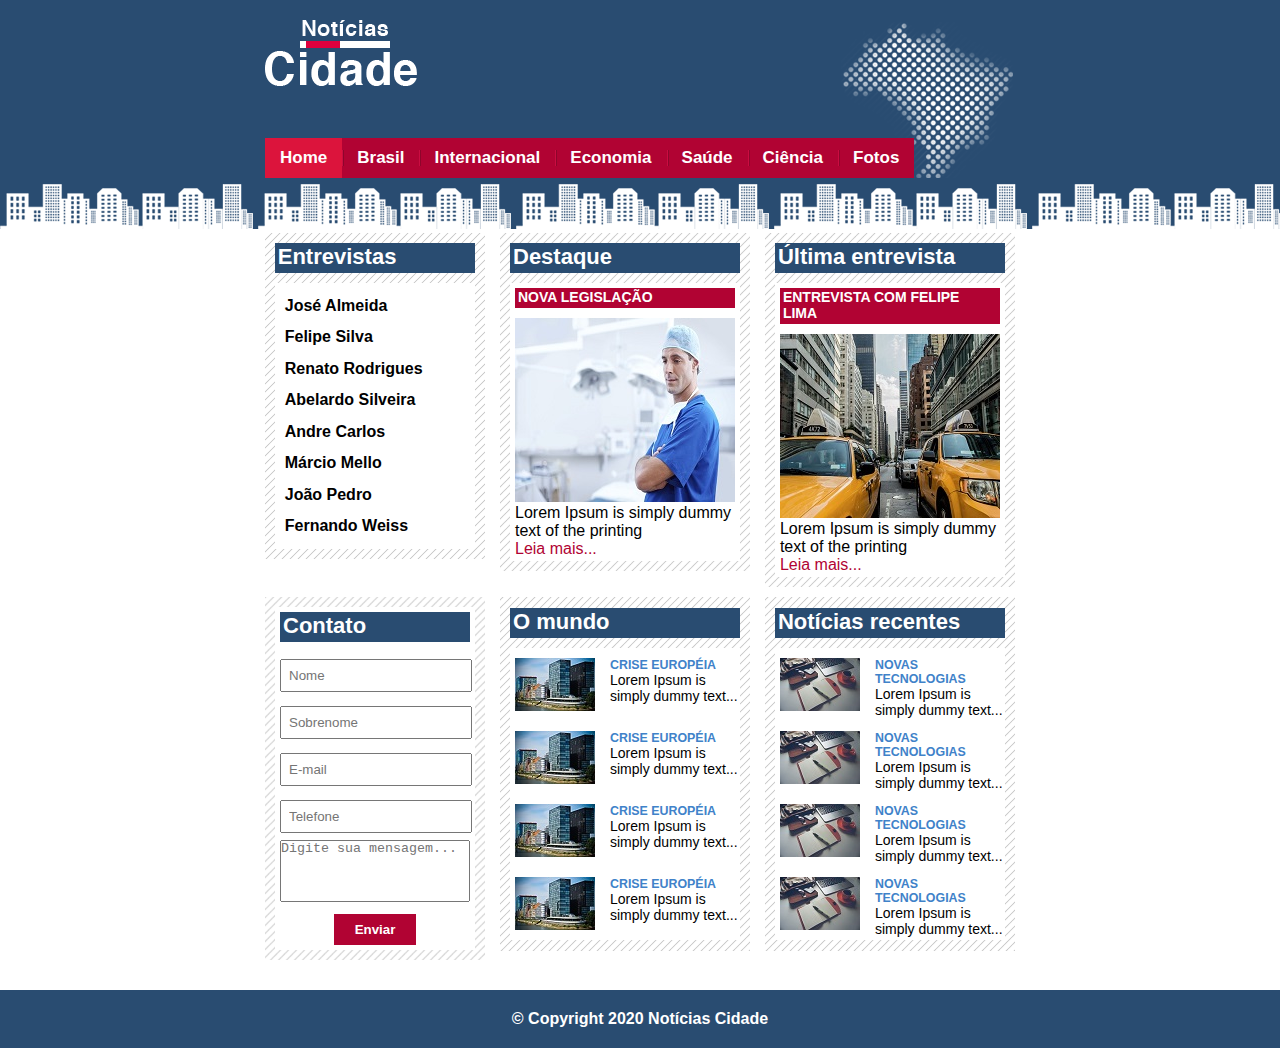
<file: site-noticias-cidade/index.html>
<!DOCTYPE html>

<html lang="pt-BR">

    <head>
        <meta charset="UTF-8">
        <title>Notícias Cidade</title>
        <link rel="stylesheet" type="text/css" href="css/estilos.css">
    </head>

    <body class="marcador">

        <div id="container">
            
            <header class="a-h a-c"> <!-- INICIO-HEADER -->

                <div class="a-lg">
                    <img src="img/logo.png" alt="Logo">
                </div>

                <nav class="a-m">
                    <ul>
                        <li class="n-d home"><a href="index.html">home</a></li>
                        <li><a href="brasil.html">brasil</a></li>
                        <li><a href="">internacional</a></li>
                        <li><a href="">economia</a></li>
                        <li><a href="">saúde</a></li>
                        <li><a href="">ciência</a></li>
                        <li><a href="fotos.html">fotos</a></li>
                        <div style="clear: both;"></div>
                    </ul>
                </nav>
                <div style="clear: both;"></div>

            </header> <!-- FIM-HEADER -->

            <section class="s-1 a-c"> <!-- INICIO-SECTION-1 -->

                <div class="c-p">
                    <h3>Destaque</h3>
                    <div>
                        <h4>Nova legislação</h4>
                        <img src="img/doutor.jpg" alt="" width="100%">
                        <p>
                            Lorem Ipsum is simply dummy text of the printing<br>
                            <a href="">Leia mais...</a>
                        </p>
                    </div>
                </div>

                <div class="c-s">
                    <h3>Última entrevista</h3>     
                    <div>
                        <h4>Entrevista com Felipe Lima</h4>
                        <img src="img/taxi.jpg" alt="" width="220" height="184">
                        <p>
                            Lorem Ipsum is simply dummy text of the printing<br>
                            <a href="">Leia mais...</a>
                        </p>
                    </div>
                </div>

                <div class="m-l">
                    <h3>Entrevistas</h3>
                    <nav class="a-m-l">
                        <ul>
                            <li><a href="">José Almeida</a></li>
                            <li><a href="">Felipe Silva</a></li>
                            <li><a href="">Renato Rodrigues</a></li>
                            <li><a href="">Abelardo Silveira</a></li>
                            <li><a href="">Andre Carlos</a></li>
                            <li><a href="">Márcio Mello</a></li>
                            <li><a href="">João Pedro</a></li>
                            <li><a href="">Fernando Weiss</a></li>
                        </ul>
                    </nav>
                </div>
                
                <div style="clear: both;"></div>
            </section> <!-- FIM-SECTION-1 -->

            <section class="s-2 a-c"> <!-- INICIO-SECTION-2 -->
                
                <div class="a-form">
                    <div>
                        <h3>Contato</h3>
                        <form name="cadastro" action="" method="POST">
                            <input type="text" name="nome" placeholder="Nome" autocomplete="on" required>
                            <input type="text" name="sobrenome" placeholder="Sobrenome" autocomplete="on" required>
                            <input type="email" name="email" placeholder="E-mail" autocomplete="on" required>
                            <input type="numerico" name="tel" placeholder="Telefone" autocomplete="on" required>
                            <textarea name="msg" placeholder="Digite sua mensagem..." required></textarea>

                            <div class="d-s">
                                <input class="h-s" type="submit" name="enviar" value="Enviar">
                            </div>
                        </form>
                    </div>
                </div>

                <div class="a-m-c">
                    <h3>O mundo</h3>

                    <div class="a-b">
                        <div class="s-2-img">
                            <img src="img/mundo.jpg" alt="">
                        </div>

                        <div class="s-2-p">
                            <h5><a href="">Crise européia</a></h5>
                            <p>Lorem Ipsum is simply dummy text...</p>
                        </div>
                    </div>

                    <div class="a-b">
                        <div class="s-2-img">
                            <img src="img/mundo.jpg" alt="">
                        </div>

                        <div class="s-2-p">
                            <h5><a href="">Crise européia</a></h5>
                            <p>Lorem Ipsum is simply dummy text...</p>
                        </div>
                    </div>

                    <div class="a-b">
                        <div class="s-2-img">
                            <img src="img/mundo.jpg" alt="">
                        </div>

                        <div class="s-2-p">
                            <h5><a href="">Crise européia</a></h5>
                            <p>Lorem Ipsum is simply dummy text...</p>
                        </div>
                    </div>

                    <div class="a-b">
                        <div class="s-2-img">
                            <img src="img/mundo.jpg" alt="">
                        </div>

                        <div class="s-2-p">
                            <h5><a href="">Crise européia</a></h5>
                            <p>Lorem Ipsum is simply dummy text...</p>
                        </div>
                    </div>
                </div>

                <div class="a-m-c">
                    <h3>Notícias recentes</h3>

                    <div class="a-b">
                        <div class="s-2-img">
                            <img src="img/tecnologia.jpg" alt="">
                        </div>

                        <div class="s-2-p">
                            <h5><a href="">Novas tecnologias</a></h5>
                            <p>Lorem Ipsum is simply dummy text...</p>
                        </div>
                    </div>

                    <div class="a-b">
                        <div class="s-2-img">
                            <img src="img/tecnologia.jpg" alt="">
                        </div>

                        <div class="s-2-p">
                            <h5><a href="">Novas tecnologias</a></h5>
                            <p>Lorem Ipsum is simply dummy text...</p>
                        </div>
                    </div>

                    <div class="a-b">
                        <div class="s-2-img">
                            <img src="img/tecnologia.jpg" alt="">
                        </div>

                        <div class="s-2-p">
                            <h5><a href="">Novas tecnologias</a></h5>
                            <p>Lorem Ipsum is simply dummy text...</p>
                        </div>
                    </div>

                    <div class="a-b">
                        <div class="s-2-img">
                            <img src="img/tecnologia.jpg" alt="">
                        </div>

                        <div class="s-2-p">
                            <h5><a href="">Novas tecnologias</a></h5>
                            <p>Lorem Ipsum is simply dummy text...</p>
                        </div>
                    </div>
                </div>

                <div class="clear"></div>
            </section> <!-- FIM-SECTION-2 -->

            <footer class="a-f">
                &copy; Copyright 2020 Notícias Cidade
            </footer>
        </div>
        
    </body>

</html>
</file>
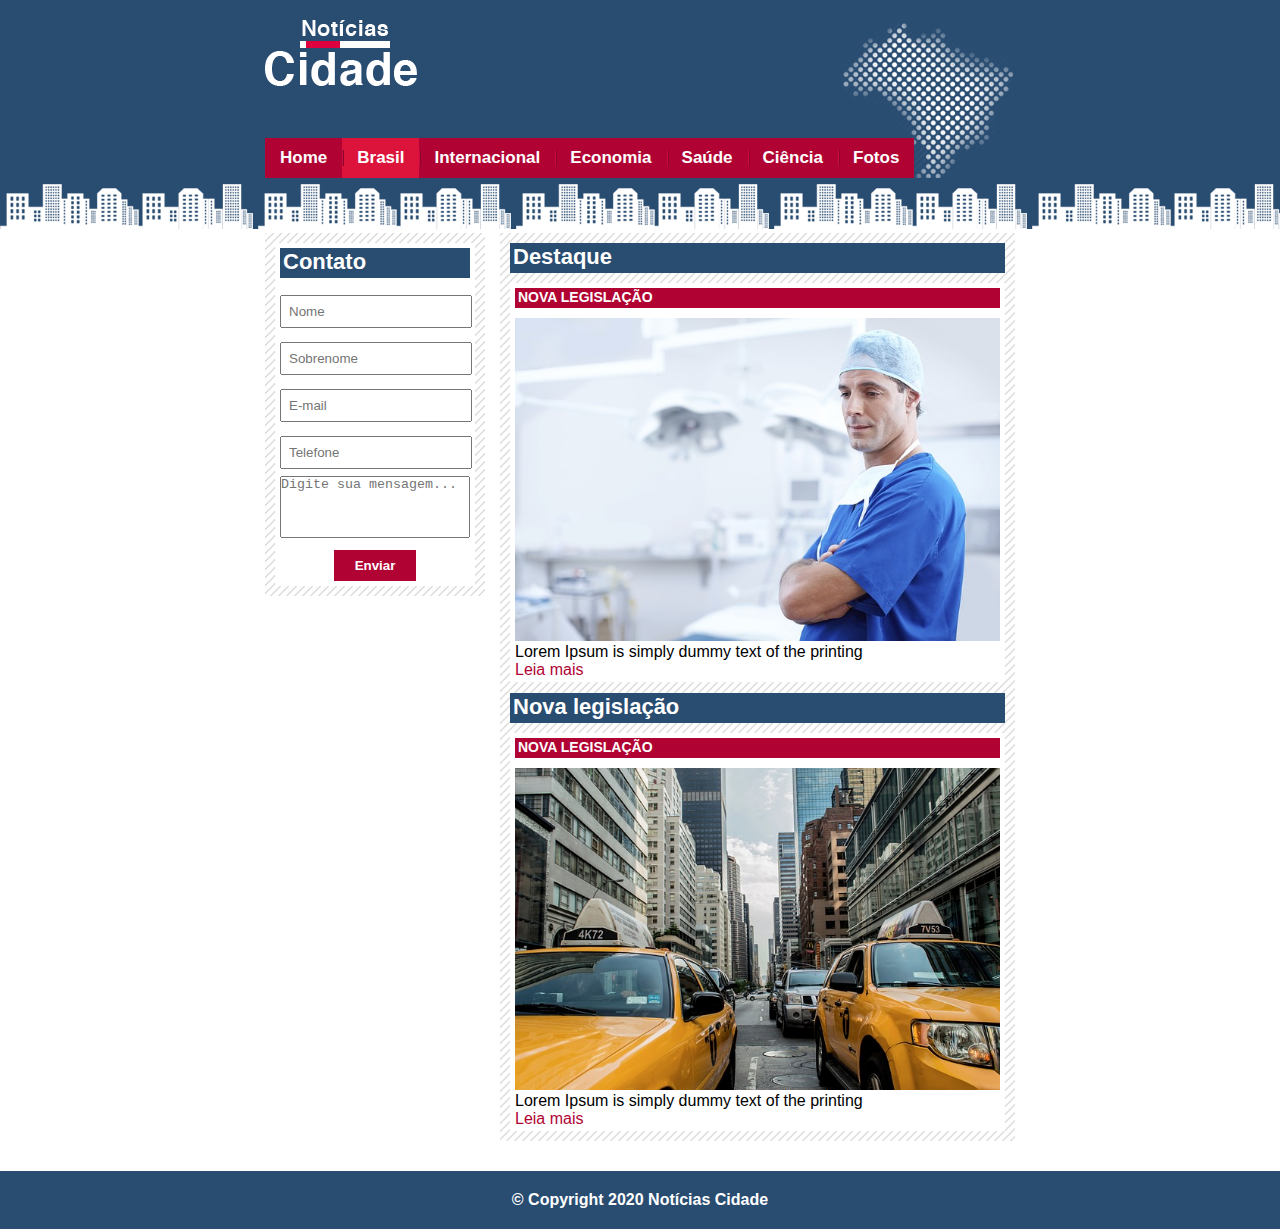
<file: site-noticias-cidade/brasil.html>
<!DOCTYPE html>

<html lang="pt-BR">

    <head>
        <meta charset="UTF-8">
        <title>Notícias Cidade</title>
        <link rel="stylesheet" type="text/css" href="css/estilos.css">
    </head>

    <body class="marcador col-2">

        <div id="container">
            
            <header class="a-h a-c"> <!-- INICIO-HEADER -->

                <div class="a-lg">
                    <img src="img/logo.png" alt="Logo">
                </div>

                <nav class="a-m">
                    <ul>
                        <li class="n-d"><a href="index.html">home</a></li>
                        <li class="brasil"><a href="brasil.html">brasil</a></li>
                        <li><a href="">internacional</a></li>
                        <li><a href="">economia</a></li>
                        <li><a href="">saúde</a></li>
                        <li><a href="">ciência</a></li>
                        <li><a href="fotos.html">fotos</a></li>
                        <div style="clear: both;"></div>
                    </ul>
                </nav>
                <div style="clear: both;"></div>

            </header> <!-- FIM-HEADER -->

            <section class="s-1 a-c"> <!-- INICIO-SECTION-1 -->

                <div class="c-p n-f">
                    <h3>Destaque</h3>
                    <div>
                        <h4>Nova legislação</h4>
                        <img src="img/doutor2.jpg" alt="" width="100%">
                        <p>Lorem Ipsum is simply dummy text of the printing <br><a href="">Leia mais</a></p>
                    </div>

                    <br>

                    <h3>Nova legislação</h3>
                    <div>
                        <h4>Nova legislação</h4>
                        <img src="img/taxi2.jpg" alt="" width="100%">
                        <p>Lorem Ipsum is simply dummy text of the printing <br><a href="">Leia mais</a></p>
                    </div>
                </div>

            </section> <!-- FIM-SECTION-1 -->

            <section class="s-2 a-c"> <!-- INICIO-SECTION-2 -->  
                 
                <div class="m-l n-f c-l">
                    <div class="a-form">
                        <div>
                            <h3>Contato</h3>
                            <form name="cadastro" action="" method="POST">
                                <input type="text" name="nome" placeholder="Nome" autocomplete="on" required>
                                <input type="text" name="sobrenome" placeholder="Sobrenome" autocomplete="on" required>
                                <input type="email" name="email" placeholder="E-mail" autocomplete="on" required>
                                <input type="numerico" name="tel" placeholder="Telefone" autocomplete="on" required>
                                <textarea name="msg" placeholder="Digite sua mensagem..." required></textarea>
    
                                <div class="d-s">
                                    <input class="h-s" type="submit" name="enviar" value="Enviar">
                                </div>
                            </form>
                        </div>
                    </div>
                </div>
                
                <div style="clear: both;"></div>
            </section> <!-- FIM-SECTION-2 -->

            <footer class="a-f">
                &copy; Copyright 2020 Notícias Cidade
            </footer>
        </div>
        
    </body>

</html>
</file>
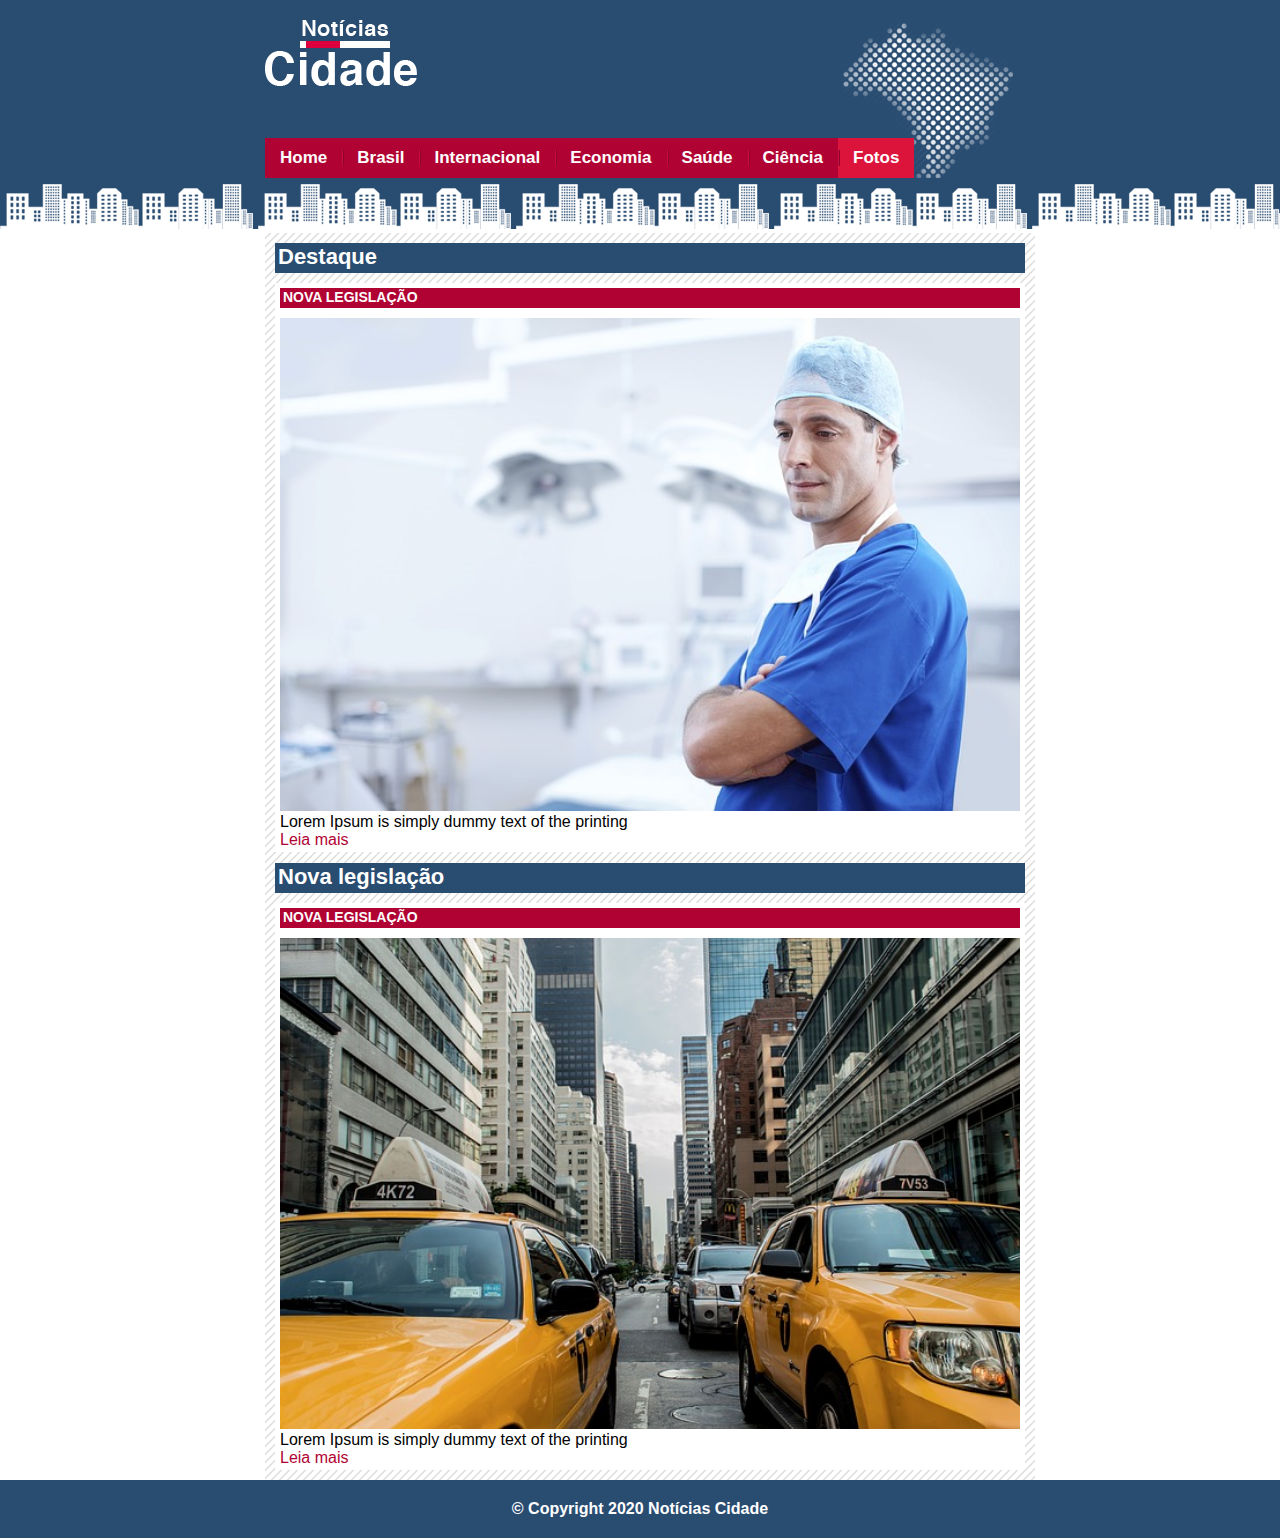
<file: site-noticias-cidade/fotos.html>
<!DOCTYPE html>

<html lang="pt-BR">

    <head>
        <meta charset="UTF-8">
        <title>Notícias Cidade</title>
        <link rel="stylesheet" type="text/css" href="css/estilos.css">
    </head>

    <body class="marcador col-1">

        <div id="container">
            
            <header class="a-h a-c"> <!-- INICIO-HEADER -->

                <div class="a-lg">
                    <img src="img/logo.png" alt="Logo">
                </div>

                <nav class="a-m">
                    <ul>
                        <li class="n-d"><a href="index.html">home</a></li>
                        <li><a href="brasil.html">brasil</a></li>
                        <li><a href="">internacional</a></li>
                        <li><a href="">economia</a></li>
                        <li><a href="">saúde</a></li>
                        <li><a href="">ciência</a></li>
                        <li class="fotos"><a href="fotos.html">fotos</a></li>
                        <div style="clear: both;"></div>
                    </ul>
                </nav>
                <div style="clear: both;"></div>

            </header> <!-- FIM-HEADER -->

            <section class="s-1 a-c"> <!-- INICIO-SECTION-1 -->

                <div class="c-p c-m n-f">
                    <h3>Destaque</h3>
                    <div>
                        <h4>Nova legislação</h4>
                        <img src="img/doutor2.jpg" alt="" width="100%">
                        <p>Lorem Ipsum is simply dummy text of the printing <br><a href="">Leia mais</a></p>
                    </div>

                    <br>

                    <h3>Nova legislação</h3>
                    <div>
                        <h4>Nova legislação</h4>
                        <img src="img/taxi2.jpg" alt="" width="100%">
                        <p>Lorem Ipsum is simply dummy text of the printing <br><a href="">Leia mais</a></p>
                    </div>
                </div>

                <div style="clear: both;"></div>
            </section> <!-- FIM-SECTION-1 -->

            <footer class="a-f">
                &copy; Copyright 2020 Notícias Cidade
            </footer>
        </div>
        
    </body>

</html>
</file>
<file: site-noticias-cidade/css/estilos.css>
*{
    padding: 0;
    margin: 0;
}

html{
    font-size: 62.5%;
}

body{
    background: url(../img/fundo.png) repeat-x top left;
    width: 100%;
}

#container{
    margin: 0 auto;
    font-family: 'Segoe UI', Tahoma, Geneva, Verdana, sans-serif;
    width: 100%;
    min-width: 750px;
}

.clear{
    clear: both;
}

.a-c{
    width: 100%;
    max-width: 750px;
    margin: 0 auto;
}

/* FORMATAÇÕES-GLOBAIS */

p{
    font-size: 1.6rem;
}

h3{
    font-size: 2.2rem;
    color: #FFF;
    background-color:  #294c71;
    padding: .1rem .3rem .3rem .3rem;
    margin-bottom: 1rem;
}

h4{
    font-size: 1.4rem;
    text-transform: uppercase;
    color: #FFF;
    background-color: #b10333;
    padding: .1rem .3rem .3rem .3rem;
    margin-bottom: 1rem;
}

ul{
    list-style: none;
}

li{
    float: left;
}

a{
    text-decoration: none;
}

/* MARCADOR */

.marcador .a-m .home a,
.marcador .a-m .brasil a,
.marcador .a-m .fotos a{
    background-color: crimson;
}

/* HEADER */

.a-h{
    background: url(../img/detalhe-topo.png) no-repeat top right;
}

.a-h .a-lg{
    margin-top: 2rem;
}

.a-h .a-m{
    margin-top: 5rem;
}

.a-h .a-m ul{
    list-style: none;
}

.a-h .a-m li{
    float: left;
}

.a-h .a-m a{
    display: block;
    text-transform: capitalize;
    font-size: 1.7rem;
    font-weight: 600;
    padding: 1rem 1.5rem;
    color: #FFF;
    background: url(../img/divisor.png) no-repeat left center;
    background-color: #b10333;
}

.a-h .a-m a:hover{
    color: #000;
}

.a-h .a-m .n-d a{
    background-image: none;
}

/* COLUNAS */

.col-2 .s-1 .c-p{ /* 2-colunas */
    width: 495px;
}

.col-2 .s-1 .c-l{ /* 2-colunas */
    width: 220px;
}

.col-1 .s-1 .c-p{ /* 3-colunas */
    background: url(../img/fundo-caixa.png) center;
    width: 750px;
}

/* SECTION-1 */

.s-1{
    margin-top: 5.5rem;
    width: 100%;
}

.c-p:not(.c-m){
    width: 30.65%;
    float: left;
    background: url(../img/fundo-caixa.png) center top;
    margin-left: 235px;
}

.c-p{
    padding: 1rem;
}

.c-p > div{
    padding: .5rem .5rem .3rem .5rem;
    background-color: #FFF;
}

.c-p  a{
    color: #b10333;
}

.c-p a:hover{
    text-decoration: underline;
}

.c-s{
    width: 30.65%;
    float: left;
    background: url(../img/fundo-caixa.png) center top;
    margin-left: 15px;
    padding: 1rem;
}

.c-s > div{
    padding: .5rem .5rem .3rem .5rem;
    background-color: #FFF;
}

.c-s a{
    color: #b10333;
}

.c-s a:hover{
    text-decoration: underline;
}

.m-l{
    float: left;
    margin-left: -750px;
    background: url(../img/fundo-caixa.png) center top;
}

.m-l:not(.n-f){
    width: 200px;
    padding: 1rem;
}

.s-1 .m-l .a-m-l{
    font-size: 1.6rem;
    text-align: left;
    background-color: #FFF;
    padding: .5rem;
}

.s-1 .m-l .a-m-l li{
    float: none;
}

.s-1 .m-l .a-m-l a{
    display: block;
    padding: .50rem;
    color: #000;
    font-weight: 600;
    margin: .35rem auto;
}

.s-1 .m-l .a-m-l a:hover{
    color: #CCC;
    background: url(../img/marcador.png) no-repeat left center;
    text-indent: 1.5rem;
}

/* SECTION-2 */

.s-2{
    margin: 1rem auto 3rem auto;
    width: 100%;
}

.s-2 .a-form{
    width: 200px;
    padding: 1rem;
    background: url(../img/fundo-caixa.png) center;
    float: left;
}

.s-2 .a-form > div{
    padding: .5rem;
    background-color: #FFF;
}

.s-2 .a-form input:not(.h-s){
    width: 17.4rem;
    padding: .7rem;
    margin: .7rem 0;
}

.s-2 .a-form textarea{
    width: 18.8rem;
    resize: none;
    height: 6rem;
}

.s-2 .d-s{
    margin-top: 1rem;
    display: flex;
    justify-content: center;;
}

.s-2 .h-s{
    padding: .7rem 2rem;
    border: 1px solid #b10333;
    background-color: #b10333;
    color: #FFF;
    font-weight: 600;
}

.s-2 .h-s:hover{
    background-color: #FFF;
    color: #b10333;
    cursor: pointer;
}

.s-2 .a-m-c{
    float: left;
    width: 30.66%;
    padding: 1.1rem 1rem;
    background: url(../img/fundo-caixa.png) center;
    margin-left: 1.5rem;
}

.a-m-c .a-b{
    background-color: #FFF;
    display: flex;
    justify-content: space-around;
}

.a-m-c .a-b .s-2-p{
    margin: 1rem 0 0 1rem;
}

.a-m-c .a-b .s-2-img{
    padding: 1rem .5rem .8rem .5rem;
}

.a-m-c .a-b .s-2-p p{
    font-size: 1.4rem;
}

.a-m-c .a-b .s-2-p h5{
    font-size: 1.24rem;
    text-transform: uppercase;
    color: #4082c9;
}

.a-m-c .a-b .s-2-p a{
    color: #4082c9;
}

/* FOOTER */

.a-f{
    clear: both;
    background-color: #294c71;
    padding: 2rem;
    font-size: 1.6rem;
    font-weight: 600;
    text-align: center;
    color: #FFF;
}
</file>
